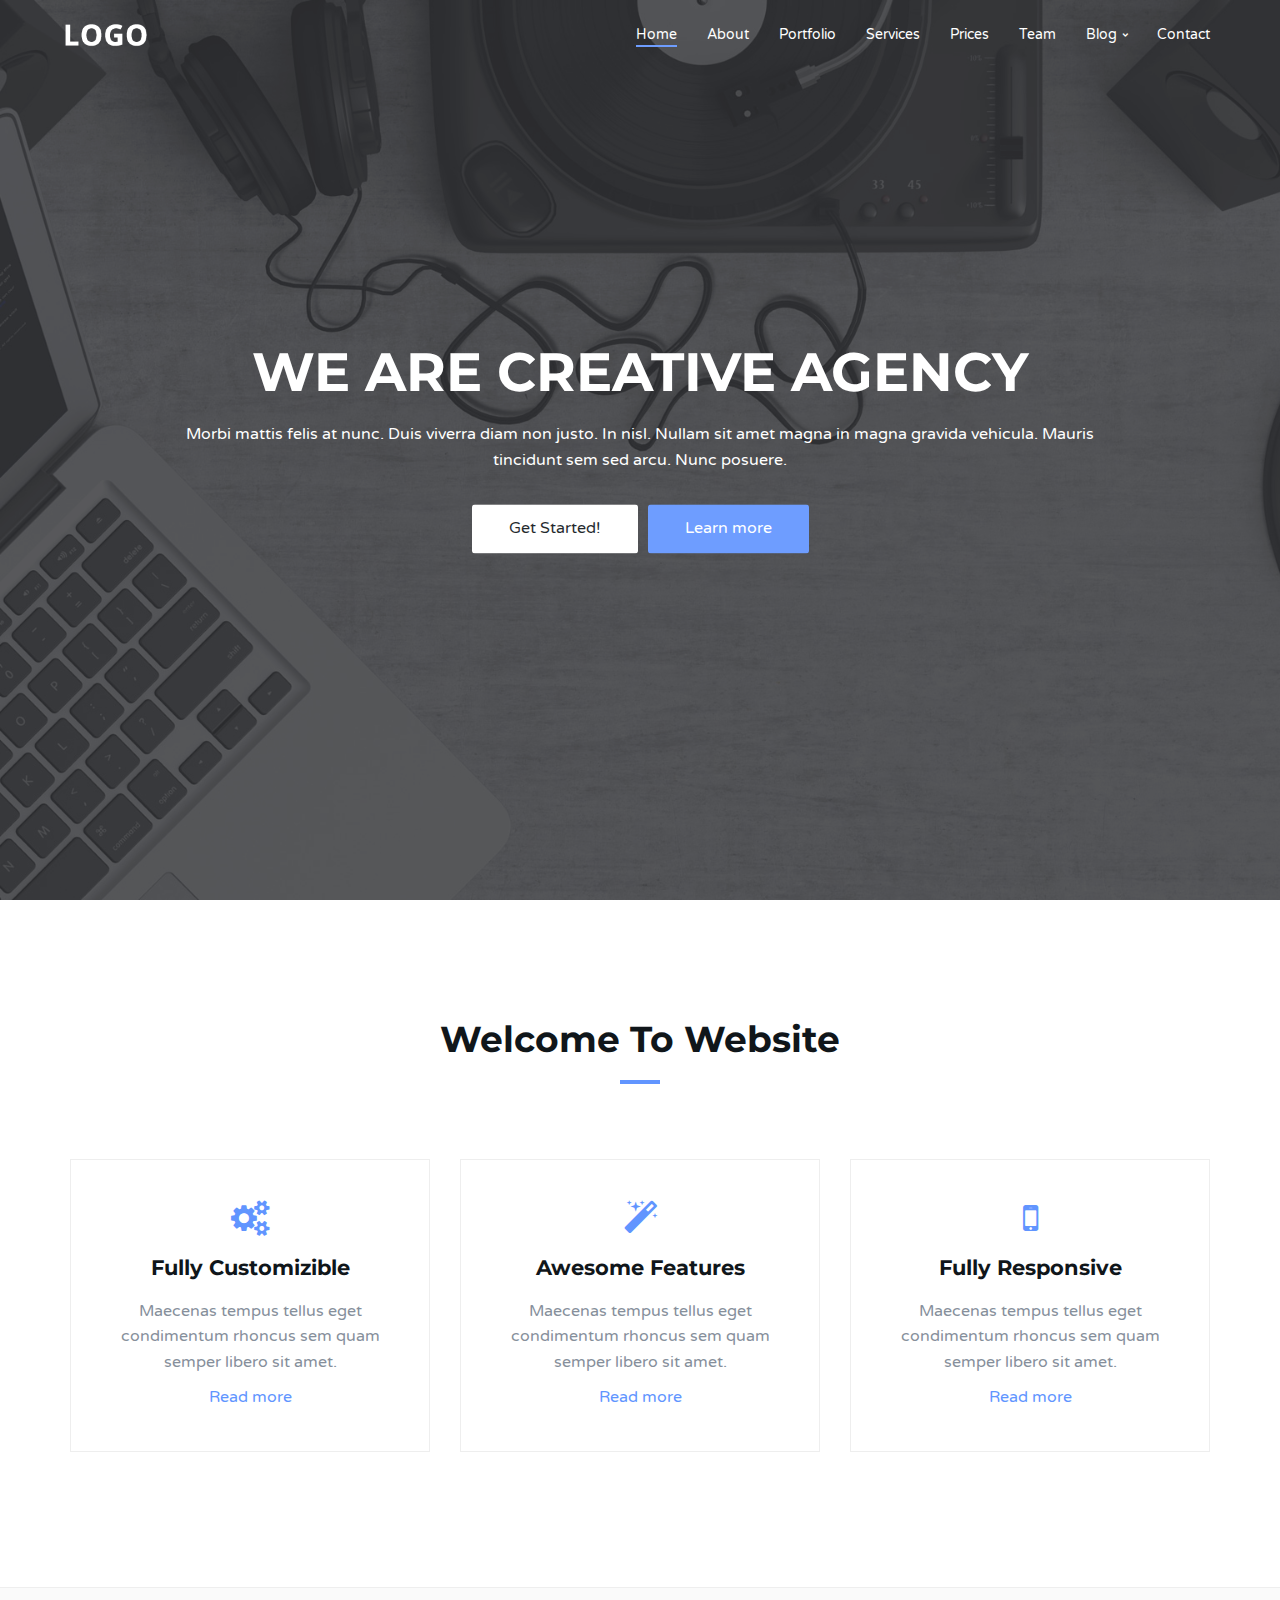
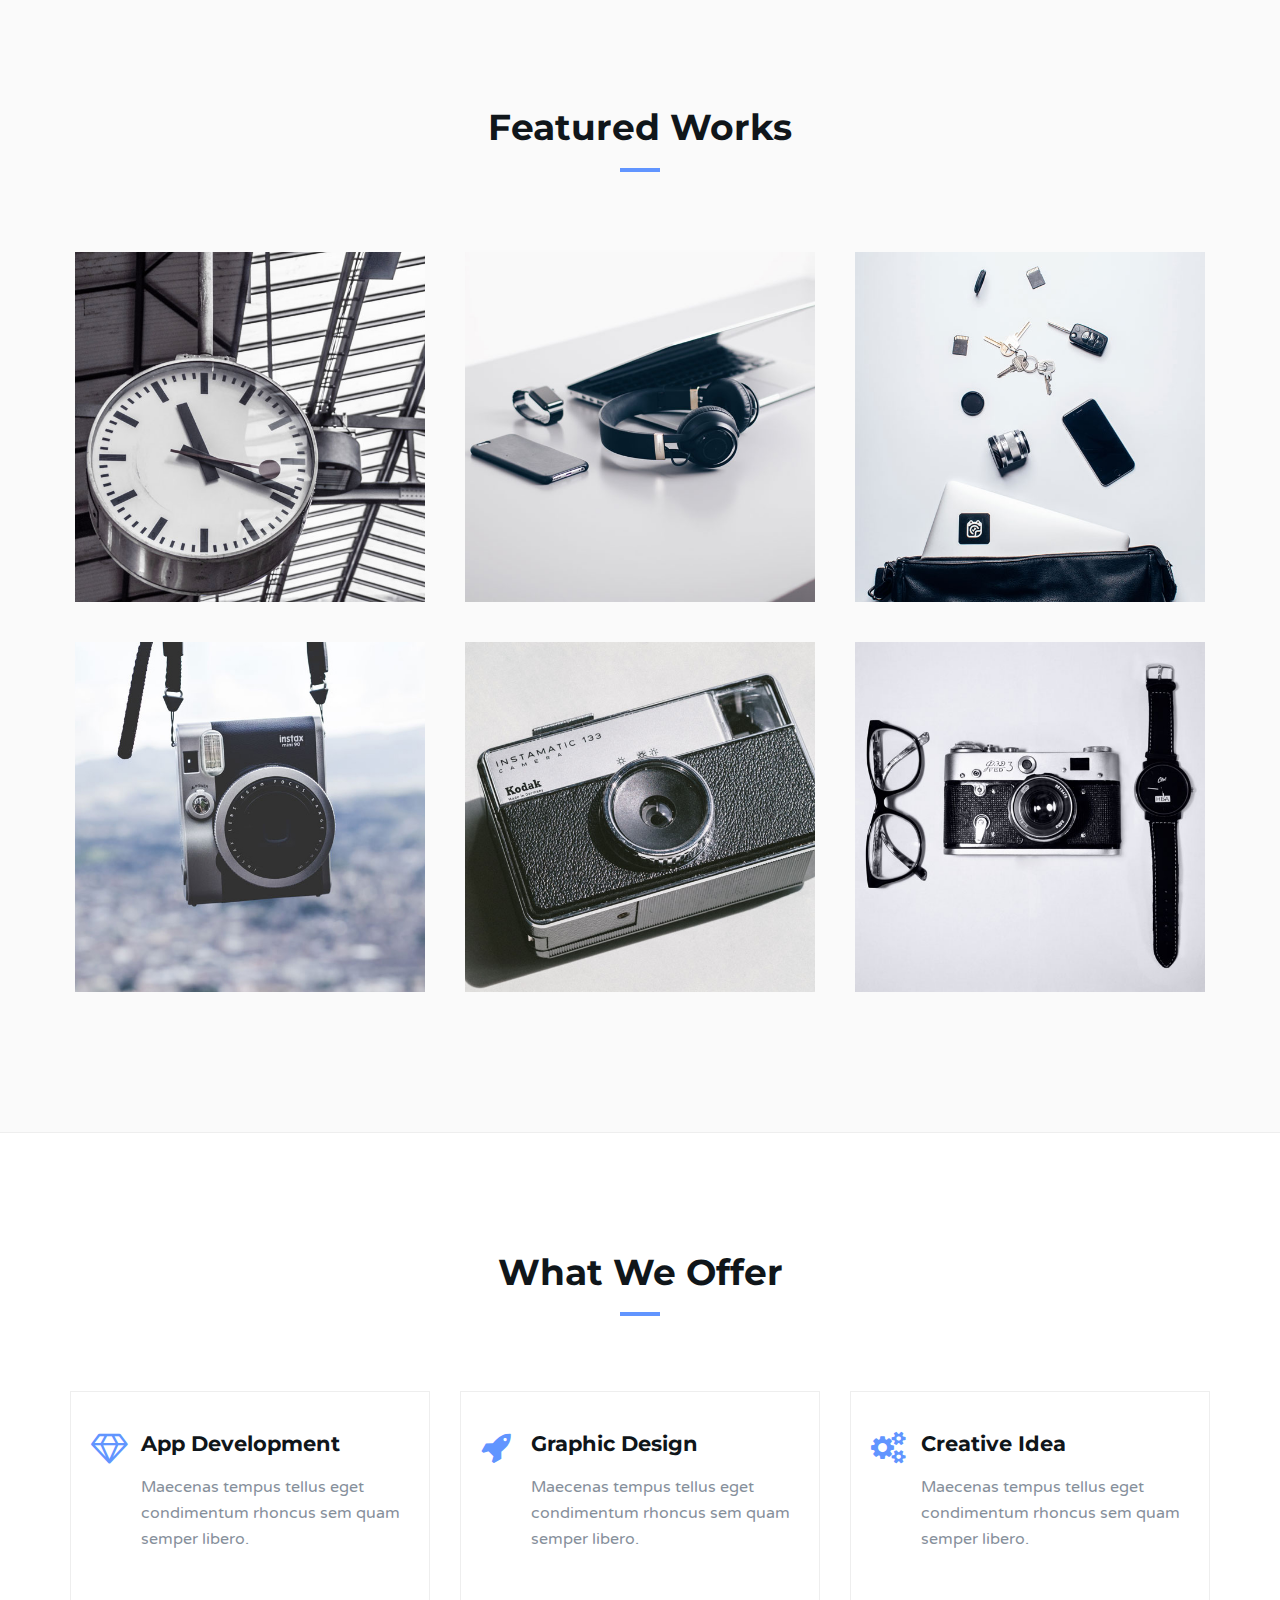
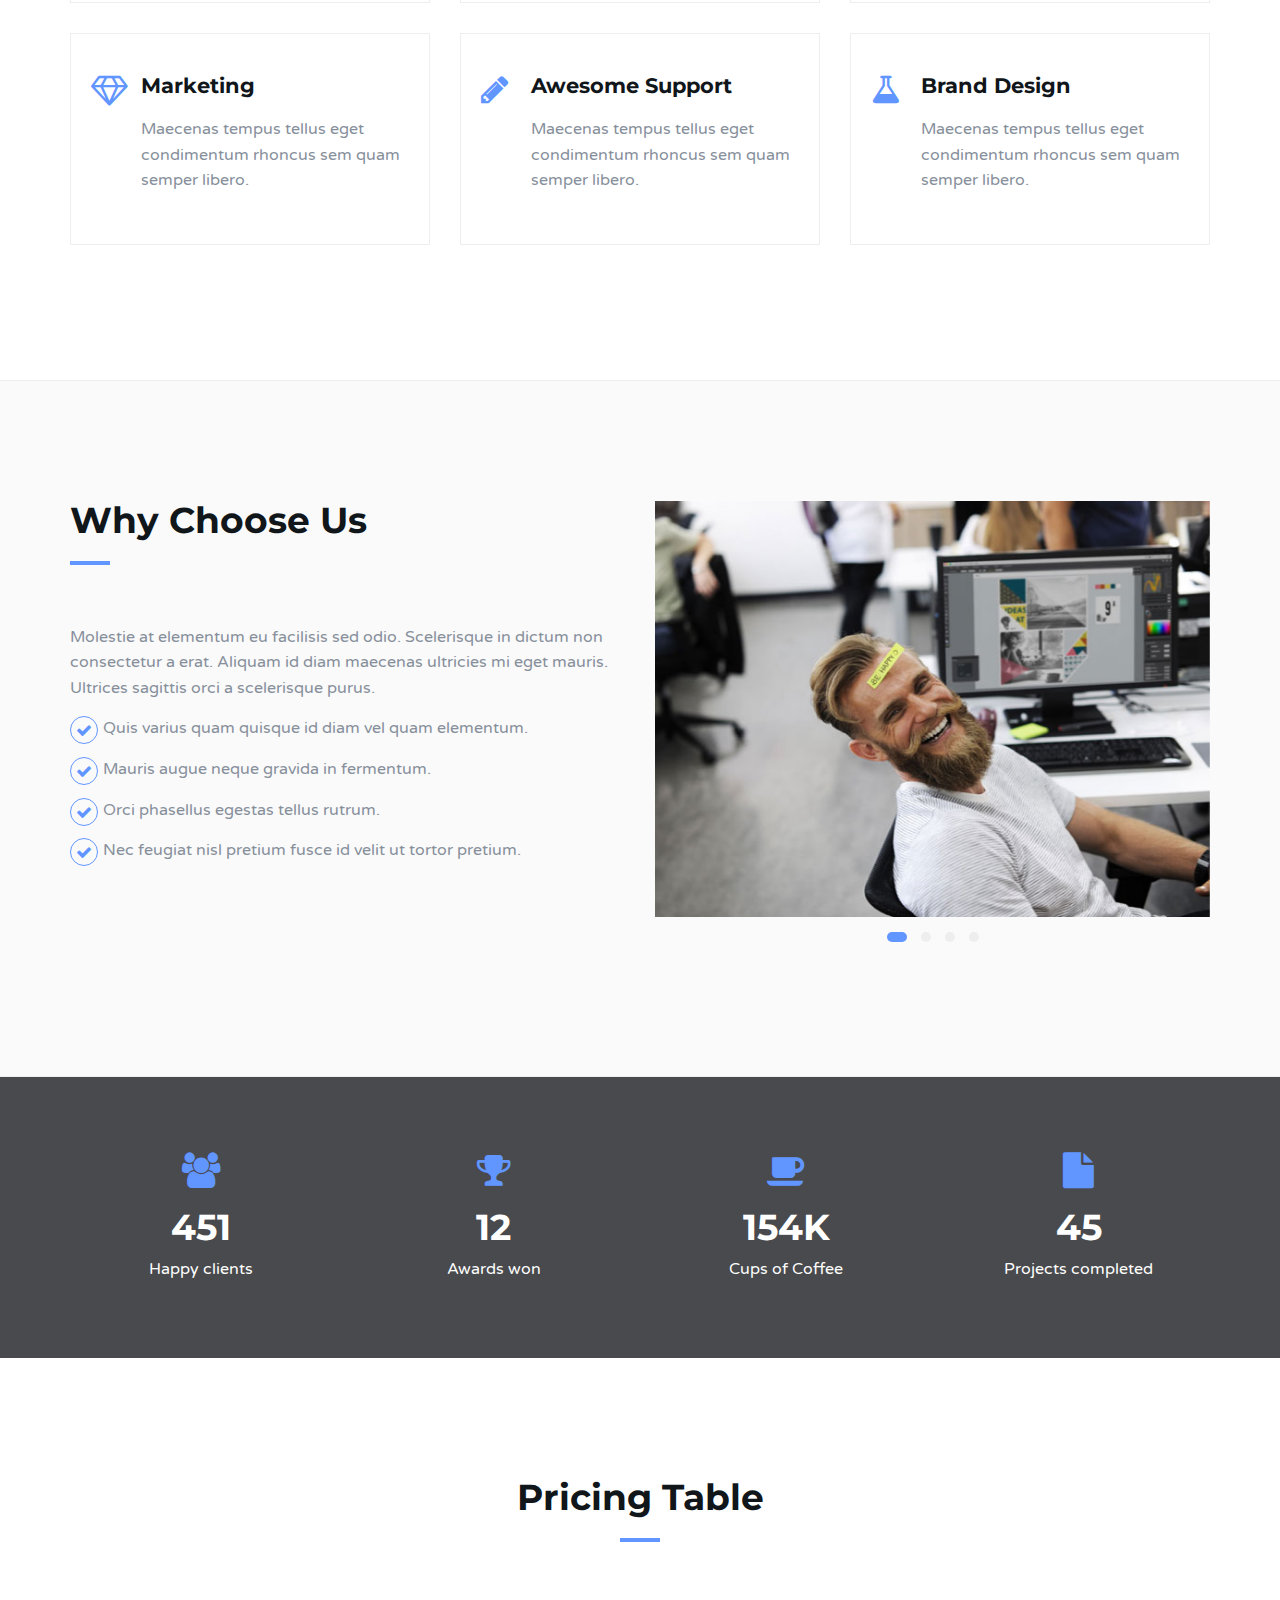
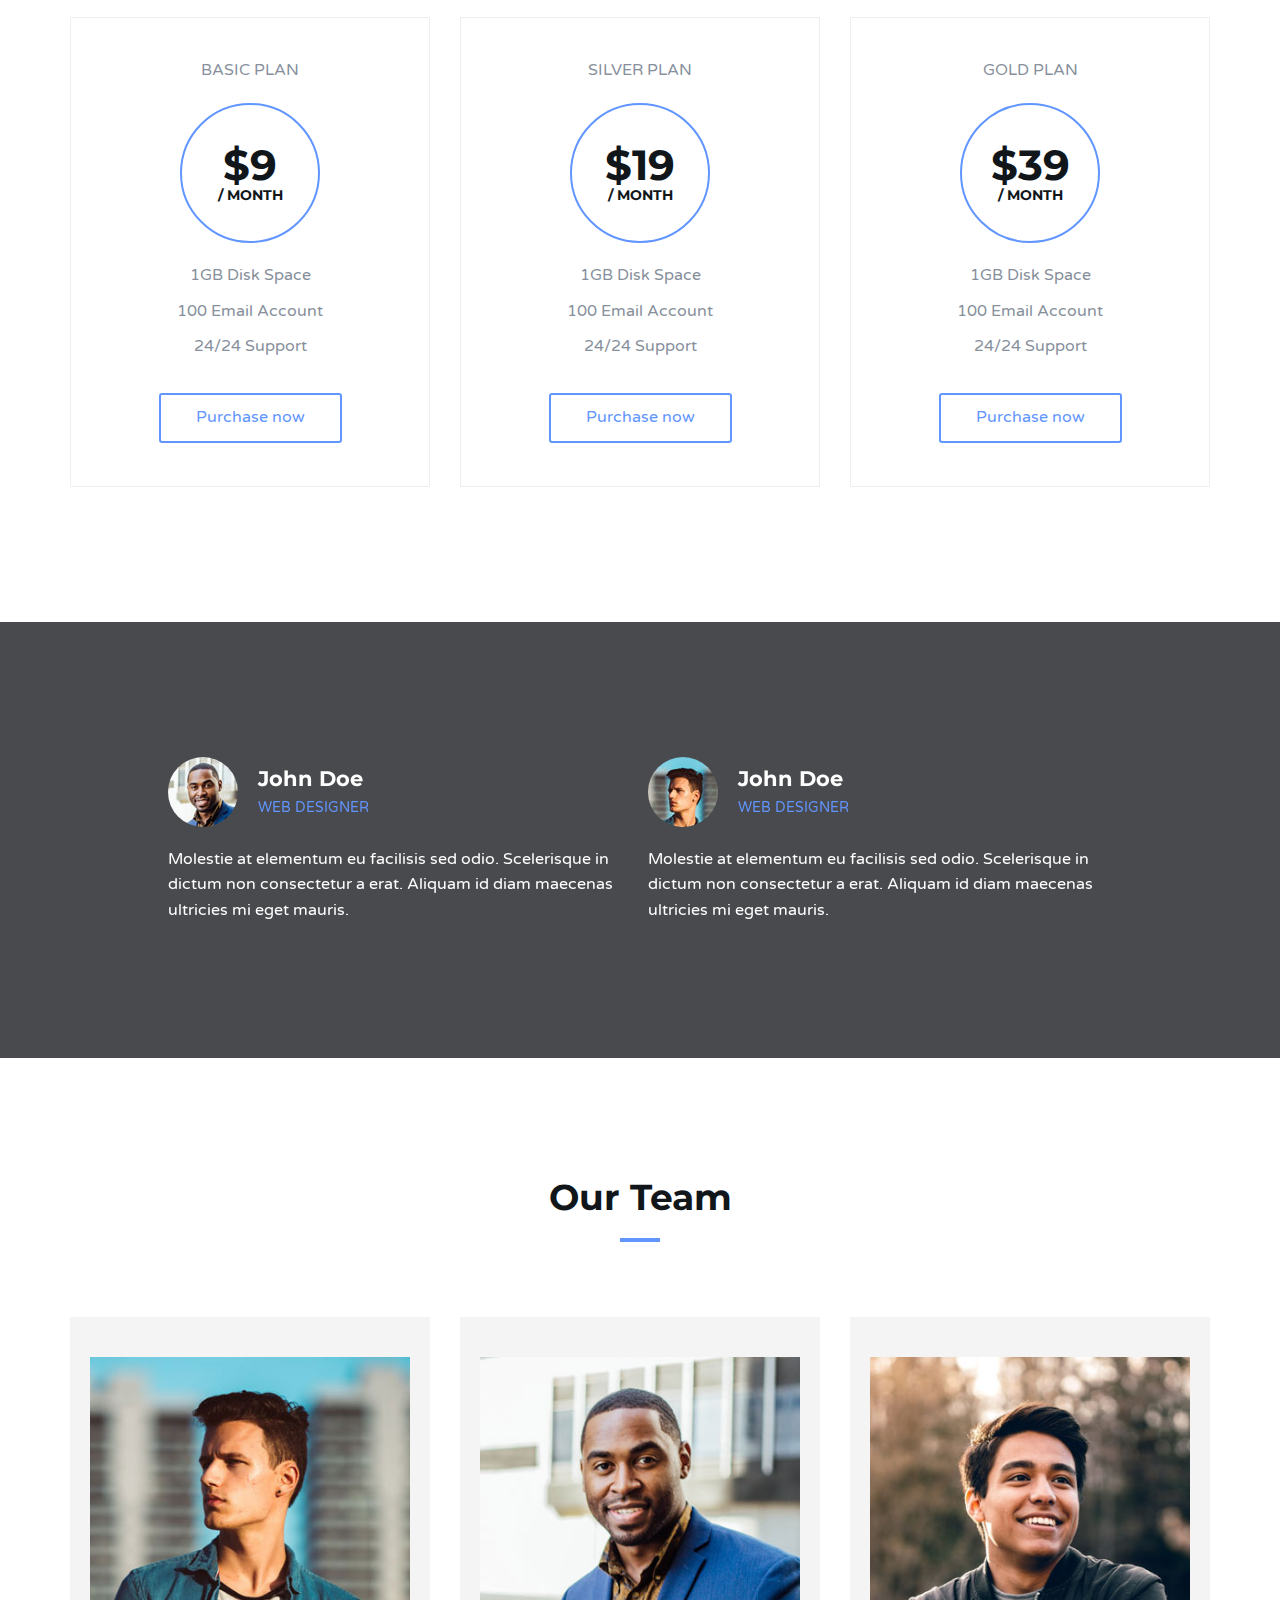
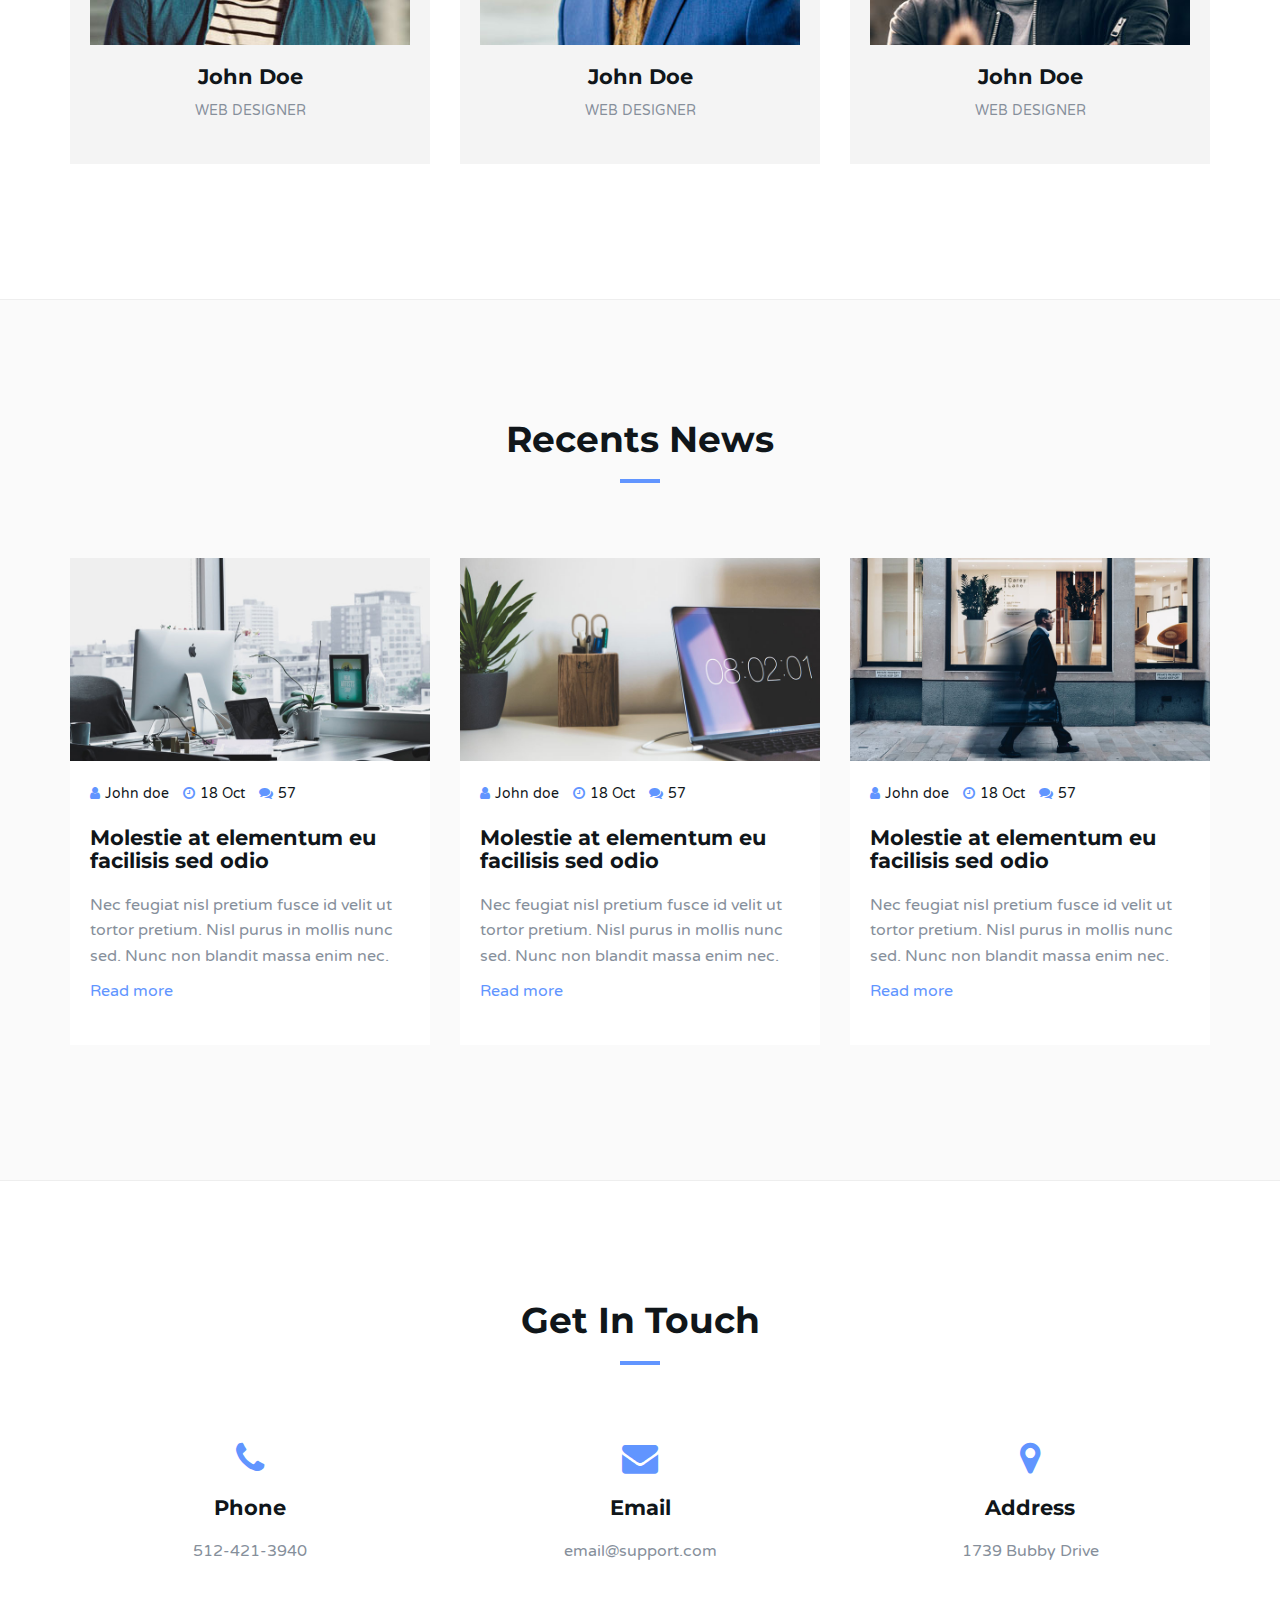
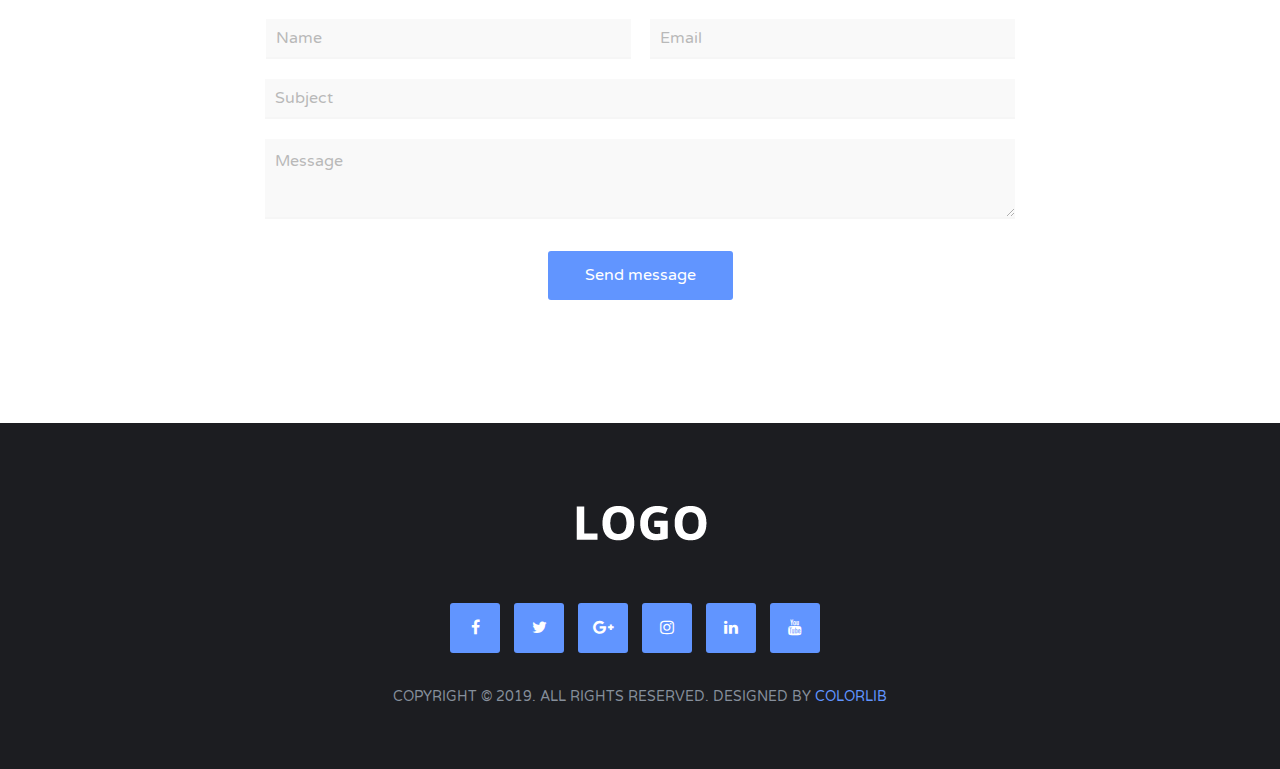
<file: creative-agency/index.html>
<!DOCTYPE html>
<html lang="en">

<head>
	<meta charset="utf-8">
	<meta http-equiv="X-UA-Compatible" content="IE=edge">
	<meta name="viewport" content="width=device-width, initial-scale=1">
	<!-- The above 3 meta tags *must* come first in the head; any other head content must come *after* these tags -->

	<title>HTML Template</title>

	<!-- Google font -->
	<link href="https://fonts.googleapis.com/css?family=Montserrat:400,700%7CVarela+Round" rel="stylesheet">

	<!-- Bootstrap -->
	<link type="text/css" rel="stylesheet" href="css/bootstrap.min.css" />

	<!-- Owl Carousel -->
	<link type="text/css" rel="stylesheet" href="css/owl.carousel.css" />
	<link type="text/css" rel="stylesheet" href="css/owl.theme.default.css" />

	<!-- Magnific Popup -->
	<link type="text/css" rel="stylesheet" href="css/magnific-popup.css" />

	<!-- Font Awesome Icon -->
	<link rel="stylesheet" href="css/font-awesome.min.css">

	<!-- Custom stlylesheet -->
	<link type="text/css" rel="stylesheet" href="css/style.css" />

	<!-- HTML5 shim and Respond.js for IE8 support of HTML5 elements and media queries -->
	<!-- WARNING: Respond.js doesn't work if you view the page via file:// -->
	<!--[if lt IE 9]>
		<script src="https://oss.maxcdn.com/html5shiv/3.7.3/html5shiv.min.js"></script>
		<script src="https://oss.maxcdn.com/respond/1.4.2/respond.min.js"></script>
	<![endif]-->
</head>

<body>
	<!-- Header -->
	<header id="home">
		<!-- Background Image -->
		<div class="bg-img" style="background-image: url('./img/background1.jpg');">
			<div class="overlay"></div>
		</div>
		<!-- /Background Image -->

		<!-- Nav -->
		<nav id="nav" class="navbar nav-transparent">
			<div class="container">

				<div class="navbar-header">
					<!-- Logo -->
					<div class="navbar-brand">
						<a href="index.html">
							<img class="logo" src="img/logo.png" alt="logo">
							<img class="logo-alt" src="img/logo-alt.png" alt="logo">
						</a>
					</div>
					<!-- /Logo -->

					<!-- Collapse nav button -->
					<div class="nav-collapse">
						<span></span>
					</div>
					<!-- /Collapse nav button -->
				</div>

				<!--  Main navigation  -->
				<ul class="main-nav nav navbar-nav navbar-right">
					<li><a href="#home">Home</a></li>
					<li><a href="#about">About</a></li>
					<li><a href="#portfolio">Portfolio</a></li>
					<li><a href="#service">Services</a></li>
					<li><a href="#pricing">Prices</a></li>
					<li><a href="#team">Team</a></li>
					<li class="has-dropdown"><a href="#blog">Blog</a>
						<ul class="dropdown">
							<li><a href="blog-single.html">blog post</a></li>
						</ul>
					</li>
					<li><a href="#contact">Contact</a></li>
				</ul>
				<!-- /Main navigation -->

			</div>
		</nav>
		<!-- /Nav -->

		<!-- home wrapper -->
		<div class="home-wrapper">
			<div class="container">
				<div class="row">

					<!-- home content -->
					<div class="col-md-10 col-md-offset-1">
						<div class="home-content">
							<h1 class="white-text">We Are Creative Agency</h1>
							<p class="white-text">Morbi mattis felis at nunc. Duis viverra diam non justo. In nisl. Nullam sit amet magna in magna gravida vehicula. Mauris tincidunt sem sed arcu. Nunc posuere.
							</p>
							<button class="white-btn">Get Started!</button>
							<button class="main-btn">Learn more</button>
						</div>
					</div>
					<!-- /home content -->

				</div>
			</div>
		</div>
		<!-- /home wrapper -->

	</header>
	<!-- /Header -->

	<!-- About -->
	<div id="about" class="section md-padding">

		<!-- Container -->
		<div class="container">

			<!-- Row -->
			<div class="row">

				<!-- Section header -->
				<div class="section-header text-center">
					<h2 class="title">Welcome to Website</h2>
				</div>
				<!-- /Section header -->

				<!-- about -->
				<div class="col-md-4">
					<div class="about">
						<i class="fa fa-cogs"></i>
						<h3>Fully Customizible</h3>
						<p>Maecenas tempus tellus eget condimentum rhoncus sem quam semper libero sit amet.</p>
						<a href="#">Read more</a>
					</div>
				</div>
				<!-- /about -->

				<!-- about -->
				<div class="col-md-4">
					<div class="about">
						<i class="fa fa-magic"></i>
						<h3>Awesome Features</h3>
						<p>Maecenas tempus tellus eget condimentum rhoncus sem quam semper libero sit amet.</p>
						<a href="#">Read more</a>
					</div>
				</div>
				<!-- /about -->

				<!-- about -->
				<div class="col-md-4">
					<div class="about">
						<i class="fa fa-mobile"></i>
						<h3>Fully Responsive</h3>
						<p>Maecenas tempus tellus eget condimentum rhoncus sem quam semper libero sit amet.</p>
						<a href="#">Read more</a>
					</div>
				</div>
				<!-- /about -->

			</div>
			<!-- /Row -->

		</div>
		<!-- /Container -->

	</div>
	<!-- /About -->


	<!-- Portfolio -->
	<div id="portfolio" class="section md-padding bg-grey">

		<!-- Container -->
		<div class="container">

			<!-- Row -->
			<div class="row">

				<!-- Section header -->
				<div class="section-header text-center">
					<h2 class="title">Featured Works</h2>
				</div>
				<!-- /Section header -->

				<!-- Work -->
				<div class="col-md-4 col-xs-6 work">
					<img class="img-responsive" src="./img/work1.jpg" alt="">
					<div class="overlay"></div>
					<div class="work-content">
						<span>Category</span>
						<h3>Lorem ipsum dolor</h3>
						<div class="work-link">
							<a href="#"><i class="fa fa-external-link"></i></a>
							<a class="lightbox" href="./img/work1.jpg"><i class="fa fa-search"></i></a>
						</div>
					</div>
				</div>
				<!-- /Work -->

				<!-- Work -->
				<div class="col-md-4 col-xs-6 work">
					<img class="img-responsive" src="./img/work2.jpg" alt="">
					<div class="overlay"></div>
					<div class="work-content">
						<span>Category</span>
						<h3>Lorem ipsum dolor</h3>
						<div class="work-link">
							<a href="#"><i class="fa fa-external-link"></i></a>
							<a class="lightbox" href="./img/work2.jpg"><i class="fa fa-search"></i></a>
						</div>
					</div>
				</div>
				<!-- /Work -->

				<!-- Work -->
				<div class="col-md-4 col-xs-6 work">
					<img class="img-responsive" src="./img/work3.jpg" alt="">
					<div class="overlay"></div>
					<div class="work-content">
						<span>Category</span>
						<h3>Lorem ipsum dolor</h3>
						<div class="work-link">
							<a href="#"><i class="fa fa-external-link"></i></a>
							<a class="lightbox" href="./img/work3.jpg"><i class="fa fa-search"></i></a>
						</div>
					</div>
				</div>
				<!-- /Work -->

				<!-- Work -->
				<div class="col-md-4 col-xs-6 work">
					<img class="img-responsive" src="./img/work4.jpg" alt="">
					<div class="overlay"></div>
					<div class="work-content">
						<span>Category</span>
						<h3>Lorem ipsum dolor</h3>
						<div class="work-link">
							<a href="#"><i class="fa fa-external-link"></i></a>
							<a class="lightbox" href="./img/work4.jpg"><i class="fa fa-search"></i></a>
						</div>
					</div>
				</div>
				<!-- /Work -->

				<!-- Work -->
				<div class="col-md-4 col-xs-6 work">
					<img class="img-responsive" src="./img/work5.jpg" alt="">
					<div class="overlay"></div>
					<div class="work-content">
						<span>Category</span>
						<h3>Lorem ipsum dolor</h3>
						<div class="work-link">
							<a href="#"><i class="fa fa-external-link"></i></a>
							<a class="lightbox" href="./img/work5.jpg"><i class="fa fa-search"></i></a>
						</div>
					</div>
				</div>
				<!-- /Work -->

				<!-- Work -->
				<div class="col-md-4 col-xs-6 work">
					<img class="img-responsive" src="./img/work6.jpg" alt="">
					<div class="overlay"></div>
					<div class="work-content">
						<span>Category</span>
						<h3>Lorem ipsum dolor</h3>
						<div class="work-link">
							<a href="#"><i class="fa fa-external-link"></i></a>
							<a class="lightbox" href="./img/work6.jpg"><i class="fa fa-search"></i></a>
						</div>
					</div>
				</div>
				<!-- /Work -->

			</div>
			<!-- /Row -->

		</div>
		<!-- /Container -->

	</div>
	<!-- /Portfolio -->

	<!-- Service -->
	<div id="service" class="section md-padding">

		<!-- Container -->
		<div class="container">

			<!-- Row -->
			<div class="row">

				<!-- Section header -->
				<div class="section-header text-center">
					<h2 class="title">What we offer</h2>
				</div>
				<!-- /Section header -->

				<!-- service -->
				<div class="col-md-4 col-sm-6">
					<div class="service">
						<i class="fa fa-diamond"></i>
						<h3>App Development</h3>
						<p>Maecenas tempus tellus eget condimentum rhoncus sem quam semper libero.</p>
					</div>
				</div>
				<!-- /service -->

				<!-- service -->
				<div class="col-md-4 col-sm-6">
					<div class="service">
						<i class="fa fa-rocket"></i>
						<h3>Graphic Design</h3>
						<p>Maecenas tempus tellus eget condimentum rhoncus sem quam semper libero.</p>
					</div>
				</div>
				<!-- /service -->

				<!-- service -->
				<div class="col-md-4 col-sm-6">
					<div class="service">
						<i class="fa fa-cogs"></i>
						<h3>Creative Idea</h3>
						<p>Maecenas tempus tellus eget condimentum rhoncus sem quam semper libero.</p>
					</div>
				</div>
				<!-- /service -->

				<!-- service -->
				<div class="col-md-4 col-sm-6">
					<div class="service">
						<i class="fa fa-diamond"></i>
						<h3>Marketing</h3>
						<p>Maecenas tempus tellus eget condimentum rhoncus sem quam semper libero.</p>
					</div>
				</div>
				<!-- /service -->

				<!-- service -->
				<div class="col-md-4 col-sm-6">
					<div class="service">
						<i class="fa fa-pencil"></i>
						<h3>Awesome Support</h3>
						<p>Maecenas tempus tellus eget condimentum rhoncus sem quam semper libero.</p>
					</div>
				</div>
				<!-- /service -->

				<!-- service -->
				<div class="col-md-4 col-sm-6">
					<div class="service">
						<i class="fa fa-flask"></i>
						<h3>Brand Design</h3>
						<p>Maecenas tempus tellus eget condimentum rhoncus sem quam semper libero.</p>
					</div>
				</div>
				<!-- /service -->

			</div>
			<!-- /Row -->

		</div>
		<!-- /Container -->

	</div>
	<!-- /Service -->


	<!-- Why Choose Us -->
	<div id="features" class="section md-padding bg-grey">

		<!-- Container -->
		<div class="container">

			<!-- Row -->
			<div class="row">

				<!-- why choose us content -->
				<div class="col-md-6">
					<div class="section-header">
						<h2 class="title">Why Choose Us</h2>
					</div>
					<p>Molestie at elementum eu facilisis sed odio. Scelerisque in dictum non consectetur a erat. Aliquam id diam maecenas ultricies mi eget mauris. Ultrices sagittis orci a scelerisque purus.</p>
					<div class="feature">
						<i class="fa fa-check"></i>
						<p>Quis varius quam quisque id diam vel quam elementum.</p>
					</div>
					<div class="feature">
						<i class="fa fa-check"></i>
						<p>Mauris augue neque gravida in fermentum.</p>
					</div>
					<div class="feature">
						<i class="fa fa-check"></i>
						<p>Orci phasellus egestas tellus rutrum.</p>
					</div>
					<div class="feature">
						<i class="fa fa-check"></i>
						<p>Nec feugiat nisl pretium fusce id velit ut tortor pretium.</p>
					</div>
				</div>
				<!-- /why choose us content -->

				<!-- About slider -->
				<div class="col-md-6">
					<div id="about-slider" class="owl-carousel owl-theme">
						<img class="img-responsive" src="./img/about1.jpg" alt="">
						<img class="img-responsive" src="./img/about2.jpg" alt="">
						<img class="img-responsive" src="./img/about1.jpg" alt="">
						<img class="img-responsive" src="./img/about2.jpg" alt="">
					</div>
				</div>
				<!-- /About slider -->

			</div>
			<!-- /Row -->

		</div>
		<!-- /Container -->

	</div>
	<!-- /Why Choose Us -->


	<!-- Numbers -->
	<div id="numbers" class="section sm-padding">

		<!-- Background Image -->
		<div class="bg-img" style="background-image: url('./img/background2.jpg');">
			<div class="overlay"></div>
		</div>
		<!-- /Background Image -->

		<!-- Container -->
		<div class="container">

			<!-- Row -->
			<div class="row">

				<!-- number -->
				<div class="col-sm-3 col-xs-6">
					<div class="number">
						<i class="fa fa-users"></i>
						<h3 class="white-text"><span class="counter">451</span></h3>
						<span class="white-text">Happy clients</span>
					</div>
				</div>
				<!-- /number -->

				<!-- number -->
				<div class="col-sm-3 col-xs-6">
					<div class="number">
						<i class="fa fa-trophy"></i>
						<h3 class="white-text"><span class="counter">12</span></h3>
						<span class="white-text">Awards won</span>
					</div>
				</div>
				<!-- /number -->

				<!-- number -->
				<div class="col-sm-3 col-xs-6">
					<div class="number">
						<i class="fa fa-coffee"></i>
						<h3 class="white-text"><span class="counter">154</span>K</h3>
						<span class="white-text">Cups of Coffee</span>
					</div>
				</div>
				<!-- /number -->

				<!-- number -->
				<div class="col-sm-3 col-xs-6">
					<div class="number">
						<i class="fa fa-file"></i>
						<h3 class="white-text"><span class="counter">45</span></h3>
						<span class="white-text">Projects completed</span>
					</div>
				</div>
				<!-- /number -->

			</div>
			<!-- /Row -->

		</div>
		<!-- /Container -->

	</div>
	<!-- /Numbers -->

	<!-- Pricing -->
	<div id="pricing" class="section md-padding">

		<!-- Container -->
		<div class="container">

			<!-- Row -->
			<div class="row">

				<!-- Section header -->
				<div class="section-header text-center">
					<h2 class="title">Pricing Table</h2>
				</div>
				<!-- /Section header -->

				<!-- pricing -->
				<div class="col-sm-4">
					<div class="pricing">
						<div class="price-head">
							<span class="price-title">Basic plan</span>
							<div class="price">
								<h3>$9<span class="duration">/ month</span></h3>
							</div>
						</div>
						<ul class="price-content">
							<li>
								<p>1GB Disk Space</p>
							</li>
							<li>
								<p>100 Email Account</p>
							</li>
							<li>
								<p>24/24 Support</p>
							</li>
						</ul>
						<div class="price-btn">
							<button class="outline-btn">Purchase now</button>
						</div>
					</div>
				</div>
				<!-- /pricing -->

				<!-- pricing -->
				<div class="col-sm-4">
					<div class="pricing">
						<div class="price-head">
							<span class="price-title">Silver plan</span>
							<div class="price">
								<h3>$19<span class="duration">/ month</span></h3>
							</div>
						</div>
						<ul class="price-content">
							<li>
								<p>1GB Disk Space</p>
							</li>
							<li>
								<p>100 Email Account</p>
							</li>
							<li>
								<p>24/24 Support</p>
							</li>
						</ul>
						<div class="price-btn">
							<button class="outline-btn">Purchase now</button>
						</div>
					</div>
				</div>
				<!-- /pricing -->

				<!-- pricing -->
				<div class="col-sm-4">
					<div class="pricing">
						<div class="price-head">
							<span class="price-title">Gold plan</span>
							<div class="price">
								<h3>$39<span class="duration">/ month</span></h3>
							</div>
						</div>
						<ul class="price-content">
							<li>
								<p>1GB Disk Space</p>
							</li>
							<li>
								<p>100 Email Account</p>
							</li>
							<li>
								<p>24/24 Support</p>
							</li>
						</ul>
						<div class="price-btn">
							<button class="outline-btn">Purchase now</button>
						</div>
					</div>
				</div>
				<!-- /pricing -->

			</div>
			<!-- Row -->

		</div>
		<!-- /Container -->

	</div>
	<!-- /Pricing -->


	<!-- Testimonial -->
	<div id="testimonial" class="section md-padding">

		<!-- Background Image -->
		<div class="bg-img" style="background-image: url('./img/background3.jpg');">
			<div class="overlay"></div>
		</div>
		<!-- /Background Image -->

		<!-- Container -->
		<div class="container">

			<!-- Row -->
			<div class="row">

				<!-- Testimonial slider -->
				<div class="col-md-10 col-md-offset-1">
					<div id="testimonial-slider" class="owl-carousel owl-theme">

						<!-- testimonial -->
						<div class="testimonial">
							<div class="testimonial-meta">
								<img src="./img/perso1.jpg" alt="">
								<h3 class="white-text">John Doe</h3>
								<span>Web Designer</span>
							</div>
							<p class="white-text">Molestie at elementum eu facilisis sed odio. Scelerisque in dictum non consectetur a erat. Aliquam id diam maecenas ultricies mi eget mauris.</p>
						</div>
						<!-- /testimonial -->

						<!-- testimonial -->
						<div class="testimonial">
							<div class="testimonial-meta">
								<img src="./img/perso2.jpg" alt="">
								<h3 class="white-text">John Doe</h3>
								<span>Web Designer</span>
							</div>
							<p class="white-text">Molestie at elementum eu facilisis sed odio. Scelerisque in dictum non consectetur a erat. Aliquam id diam maecenas ultricies mi eget mauris.</p>
						</div>
						<!-- /testimonial -->

					</div>
				</div>
				<!-- /Testimonial slider -->

			</div>
			<!-- /Row -->

		</div>
		<!-- /Container -->

	</div>
	<!-- /Testimonial -->

	<!-- Team -->
	<div id="team" class="section md-padding">

		<!-- Container -->
		<div class="container">

			<!-- Row -->
			<div class="row">

				<!-- Section header -->
				<div class="section-header text-center">
					<h2 class="title">Our Team</h2>
				</div>
				<!-- /Section header -->

				<!-- team -->
				<div class="col-sm-4">
					<div class="team">
						<div class="team-img">
							<img class="img-responsive" src="./img/team1.jpg" alt="">
							<div class="overlay">
								<div class="team-social">
									<a href="#"><i class="fa fa-facebook"></i></a>
									<a href="#"><i class="fa fa-google-plus"></i></a>
									<a href="#"><i class="fa fa-twitter"></i></a>
								</div>
							</div>
						</div>
						<div class="team-content">
							<h3>John Doe</h3>
							<span>Web Designer</span>
						</div>
					</div>
				</div>
				<!-- /team -->

				<!-- team -->
				<div class="col-sm-4">
					<div class="team">
						<div class="team-img">
							<img class="img-responsive" src="./img/team2.jpg" alt="">
							<div class="overlay">
								<div class="team-social">
									<a href="#"><i class="fa fa-facebook"></i></a>
									<a href="#"><i class="fa fa-google-plus"></i></a>
									<a href="#"><i class="fa fa-twitter"></i></a>
								</div>
							</div>
						</div>
						<div class="team-content">
							<h3>John Doe</h3>
							<span>Web Designer</span>
						</div>
					</div>
				</div>
				<!-- /team -->

				<!-- team -->
				<div class="col-sm-4">
					<div class="team">
						<div class="team-img">
							<img class="img-responsive" src="./img/team3.jpg" alt="">
							<div class="overlay">
								<div class="team-social">
									<a href="#"><i class="fa fa-facebook"></i></a>
									<a href="#"><i class="fa fa-google-plus"></i></a>
									<a href="#"><i class="fa fa-twitter"></i></a>
								</div>
							</div>
						</div>
						<div class="team-content">
							<h3>John Doe</h3>
							<span>Web Designer</span>
						</div>
					</div>
				</div>
				<!-- /team -->

			</div>
			<!-- /Row -->

		</div>
		<!-- /Container -->

	</div>
	<!-- /Team -->

	<!-- Blog -->
	<div id="blog" class="section md-padding bg-grey">

		<!-- Container -->
		<div class="container">

			<!-- Row -->
			<div class="row">

				<!-- Section header -->
				<div class="section-header text-center">
					<h2 class="title">Recents news</h2>
				</div>
				<!-- /Section header -->

				<!-- blog -->
				<div class="col-md-4">
					<div class="blog">
						<div class="blog-img">
							<img class="img-responsive" src="./img/blog1.jpg" alt="">
						</div>
						<div class="blog-content">
							<ul class="blog-meta">
								<li><i class="fa fa-user"></i>John doe</li>
								<li><i class="fa fa-clock-o"></i>18 Oct</li>
								<li><i class="fa fa-comments"></i>57</li>
							</ul>
							<h3>Molestie at elementum eu facilisis sed odio</h3>
							<p>Nec feugiat nisl pretium fusce id velit ut tortor pretium. Nisl purus in mollis nunc sed. Nunc non blandit massa enim nec.</p>
							<a href="blog-single.html">Read more</a>
						</div>
					</div>
				</div>
				<!-- /blog -->

				<!-- blog -->
				<div class="col-md-4">
					<div class="blog">
						<div class="blog-img">
							<img class="img-responsive" src="./img/blog2.jpg" alt="">
						</div>
						<div class="blog-content">
							<ul class="blog-meta">
								<li><i class="fa fa-user"></i>John doe</li>
								<li><i class="fa fa-clock-o"></i>18 Oct</li>
								<li><i class="fa fa-comments"></i>57</li>
							</ul>
							<h3>Molestie at elementum eu facilisis sed odio</h3>
							<p>Nec feugiat nisl pretium fusce id velit ut tortor pretium. Nisl purus in mollis nunc sed. Nunc non blandit massa enim nec.</p>
							<a href="blog-single.html">Read more</a>
						</div>
					</div>
				</div>
				<!-- /blog -->

				<!-- blog -->
				<div class="col-md-4">
					<div class="blog">
						<div class="blog-img">
							<img class="img-responsive"  src="./img/blog3.jpg" alt="">
						</div>
						<div class="blog-content">
							<ul class="blog-meta">
								<li><i class="fa fa-user"></i>John doe</li>
								<li><i class="fa fa-clock-o"></i>18 Oct</li>
								<li><i class="fa fa-comments"></i>57</li>
							</ul>
							<h3>Molestie at elementum eu facilisis sed odio</h3>
							<p>Nec feugiat nisl pretium fusce id velit ut tortor pretium. Nisl purus in mollis nunc sed. Nunc non blandit massa enim nec.</p>
							<a href="blog-single.html">Read more</a>
						</div>
					</div>
				</div>
				<!-- /blog -->

			</div>
			<!-- /Row -->

		</div>
		<!-- /Container -->

	</div>
	<!-- /Blog -->

	<!-- Contact -->
	<div id="contact" class="section md-padding">

		<!-- Container -->
		<div class="container">

			<!-- Row -->
			<div class="row">

				<!-- Section-header -->
				<div class="section-header text-center">
					<h2 class="title">Get in touch</h2>
				</div>
				<!-- /Section-header -->

				<!-- contact -->
				<div class="col-sm-4">
					<div class="contact">
						<i class="fa fa-phone"></i>
						<h3>Phone</h3>
						<p>512-421-3940</p>
					</div>
				</div>
				<!-- /contact -->

				<!-- contact -->
				<div class="col-sm-4">
					<div class="contact">
						<i class="fa fa-envelope"></i>
						<h3>Email</h3>
						<p>email@support.com</p>
					</div>
				</div>
				<!-- /contact -->

				<!-- contact -->
				<div class="col-sm-4">
					<div class="contact">
						<i class="fa fa-map-marker"></i>
						<h3>Address</h3>
						<p>1739 Bubby Drive</p>
					</div>
				</div>
				<!-- /contact -->

				<!-- contact form -->
				<div class="col-md-8 col-md-offset-2">
					<form class="contact-form">
						<input type="text" class="input" placeholder="Name">
						<input type="email" class="input" placeholder="Email">
						<input type="text" class="input" placeholder="Subject">
						<textarea class="input" placeholder="Message"></textarea>
						<button class="main-btn">Send message</button>
					</form>
				</div>
				<!-- /contact form -->

			</div>
			<!-- /Row -->

		</div>
		<!-- /Container -->

	</div>
	<!-- /Contact -->


	<!-- Footer -->
	<footer id="footer" class="sm-padding bg-dark">

		<!-- Container -->
		<div class="container">

			<!-- Row -->
			<div class="row">

				<div class="col-md-12">

					<!-- footer logo -->
					<div class="footer-logo">
						<a href="index.html"><img src="img/logo-alt.png" alt="logo"></a>
					</div>
					<!-- /footer logo -->

					<!-- footer follow -->
					<ul class="footer-follow">
						<li><a href="#"><i class="fa fa-facebook"></i></a></li>
						<li><a href="#"><i class="fa fa-twitter"></i></a></li>
						<li><a href="#"><i class="fa fa-google-plus"></i></a></li>
						<li><a href="#"><i class="fa fa-instagram"></i></a></li>
						<li><a href="#"><i class="fa fa-linkedin"></i></a></li>
						<li><a href="#"><i class="fa fa-youtube"></i></a></li>
					</ul>
					<!-- /footer follow -->

					<!-- footer copyright -->
					<div class="footer-copyright">
						<p>Copyright © 2019. All Rights Reserved. Designed by <a href="https://colorlib.com" target="_blank">Colorlib</a></p>
					</div>
					<!-- /footer copyright -->

				</div>

			</div>
			<!-- /Row -->

		</div>
		<!-- /Container -->

	</footer>
	<!-- /Footer -->

	<!-- Back to top -->
	<div id="back-to-top"></div>
	<!-- /Back to top -->

	<!-- Preloader -->
	<div id="preloader">
		<div class="preloader">
			<span></span>
			<span></span>
			<span></span>
			<span></span>
		</div>
	</div>
	<!-- /Preloader -->

	<!-- jQuery Plugins -->
	<script type="text/javascript" src="js/jquery.min.js"></script>
	<script type="text/javascript" src="js/bootstrap.min.js"></script>
	<script type="text/javascript" src="js/owl.carousel.min.js"></script>
	<script type="text/javascript" src="js/jquery.magnific-popup.js"></script>
	<script type="text/javascript" src="js/main.js"></script>

</body>

</html>
</file>
<file: creative-agency/css/style.css>
/*
Theme Name:
Author: yaminncco

Colors:
	Body 		  : #868F9B
	Headers 	: #10161A
	Primary 	: #6195FF
	Dark      : #FCFCFF
	Grey 		  : #F4F4F4 #FAFAFA #EEE

Fonts: Montserrat Varela Round

Table OF Contents
------------------------------------
1 > General
2 > Logo
3 > Navigation
4 > Header
5 > About
6 > Portfolio
7 > Services
8 >  Why choose us
9 >  Numbers
10 > Pricing
11 > Testimonial
12 > Team
13 > Blog
14 > Blog post
15 > Blog sidebar
16 > Contact
17 > Footer
18 > Responsive
19 > Owl theme
20 > Back to top
21 > Preloader

------------------------------------*/

/*------------------------------------*\
	General
\*------------------------------------*/


/* -- typography -- */

body {
    font-family: 'Varela Round', sans-serif;
    font-size: 16px;
    line-height: 1.6;
    overflow-x: hidden;
    color: #868F9B;
}

h1, h2, h3, h4, h5, h6 {
    font-family: 'Montserrat', sans-serif;
    font-weight: 700;
    margin-top: 0px;
    margin-bottom: 20px;
    color: #10161A;
}

h1 {
    font-size: 54px;
}

h2 {
    font-size: 36px;
}

h3 {
    font-size: 21px;
}

h4 {
    font-size: 18px;
}

h5 {
    font-size: 16px;
}

a {
    color: #6195FF;
    text-decoration: none;
    -webkit-transition: 0.2s opacity;
    transition: 0.2s opacity;
}

a:hover, a:focus {
    text-decoration: none;
    outline: none;
    opacity: 0.8;
    color: #6195FF;
}

.main-color {
    color: #6195FF;
}

.white-text {
    color: #FFF;
}

::-moz-selection {
    background-color: #6195FF;
    color: #FFF;
}

::selection {
    background-color: #6195FF;
    color: #FFF;
}

ul, ol {
    margin: 0;
    padding: 0;
    list-style: none
}

/* -- section  -- */

.section {
    position: relative;
}

.md-padding {
    padding-top: 120px;
    padding-bottom: 120px;
}

.sm-padding {
    padding-top: 60px;
    padding-bottom: 60px;
}


/* --  background section  -- */

.bg-grey {
    background-color: #FAFAFA;
    border-top: 1px solid #EEE;
    border-bottom: 1px solid #EEE;
}

.bg-dark {
    background-color: #1C1D21;
}


/* --  background image section  -- */

.bg-img {
    position: absolute;
    left: 0;
    top: 0;
    right: 0;
    bottom: 0;
    z-index: -1;
    background-position: center;
    background-size: cover;
    background-attachment: fixed;
}

.bg-img .overlay {
    position: absolute;
    left: 0;
    top: 0;
    right: 0;
    bottom: 0;
    opacity: .8;
    background: #1C1D21;
}


/* --  section header  -- */

.section-header {
    position: relative;
    margin-bottom: 60px;
}

.section-header .title {
    text-transform: capitalize;
}

.title:after {
    content:"";
  	display:block;
  	height:4px;
  	width:40px;
  	background-color: #6195FF;
    margin-top: 20px;
}

.text-center .title:after {
    margin: 20px auto 0px;
}

/* --  Input  -- */

input[type="text"], input[type="email"], input[type="password"], input[type="number"], input[type="date"], input[type="url"], input[type="tel"], textarea {
    height: 40px;
    width: 100%;
    border: none;
	  background: #F4F4F4;
    border-bottom: 2px solid #EEE;
    color: #354052;
    padding: 0px 10px;
    opacity: 0.5;
    -webkit-transition: 0.2s border-color, 0.2s opacity;
    transition: 0.2s border-color, 0.2s opacity;
}

textarea {
    padding: 10px 10px;
    min-height: 80px;
    resize: vertical;
}

input[type="text"]:focus, input[type="email"]:focus, input[type="password"]:focus, input[type="number"]:focus, input[type="date"]:focus, input[type="url"]:focus, input[type="tel"]:focus, textarea:focus {
    border-color: #6195FF;
    opacity: 1;
}

/* --  Buttons  -- */

.main-btn, .white-btn, .outline-btn {
    display: inline-block;
    padding: 10px 35px;
    margin: 3px;
    border: 2px solid transparent;
    border-radius: 3px;
    -webkit-transition: 0.2s opacity;
    transition: 0.2s opacity;
}

.main-btn {
    background: #6195FF;
    color: #FFF;
}

.white-btn {
    background: #FFF;
    color: #10161A !important;
}

.outline-btn {
    background: transparent;
    color: #6195FF !important;
    border-color: #6195FF;
}

.main-btn:hover, .white-btn:hover, .outline-btn:hover {
    opacity: 0.8;
}


/*------------------------------------*\
	Logo
\*------------------------------------*/

.navbar-brand {
    padding: 0;
}

.navbar-brand .logo, .navbar-brand .logo-alt {
    max-height: 50px;
    display: block;
}

#nav:not(.nav-transparent):not(.fixed-nav) .navbar-brand .logo-alt {
	display: none;
}

#nav.nav-transparent:not(.fixed-nav) .navbar-brand .logo {
	display: none;
}

#nav.fixed-nav .navbar-brand .logo-alt {
    display: none;
}

@media only screen and (max-width: 767px) {
    #nav.nav-transparent .navbar-brand .logo-alt {
        display: none !important;
    }
    #nav.nav-transparent .navbar-brand .logo {
        display: block !important;
    }
}


/*------------------------------------*\
	Navigation
\*------------------------------------*/

#nav {
    padding: 10px 0px;
    background: #FFF;
    -webkit-transition: 0.2s padding;
    transition: 0.2s padding;
    z-index: 999;
}

#nav.navbar {
    border: none;
    border-radius: 0;
    margin-bottom: 0px;
}

#nav.fixed-nav {
    position: fixed;
    left: 0;
    right: 0;
    padding: 0px 0px;
    background-color: #FFF !important;
    border-bottom: 1px solid #EEE;
}

#nav.nav-transparent {
    background: transparent;
}


/* -- default nav -- */

@media only screen and (min-width: 768px) {
    .main-nav li {
        padding: 0px 15px;
    }
    .main-nav li a {
        font-size: 14px;
        -webkit-transition: 0.2s color;
        transition: 0.2s color;
    }
    .main-nav>li>a {
        color: #10161A;
        padding: 15px 0px;
    }
    #nav.nav-transparent:not(.fixed-nav) .main-nav>li>a {
        color: #fff;
    }
    .main-nav>li>a:hover, .main-nav>li>a:focus, .main-nav>li.active>a {
        background: transparent;
        color: #6195FF;
    }
    .main-nav>li>a:after {
        content: "";
        display: block;
        background-color: #6195FF;
        height: 2px;
        width: 0%;
        -webkit-transition: 0.2s width;
        transition: 0.2s width;
    }
    .main-nav>li>a:hover:after, .main-nav>li.active>a:after {
        width: 100%;
    }
    /* dropdown */
    .has-dropdown {
        position: relative;
    }
    .has-dropdown>a:before {
        font-family: 'FontAwesome';
        content: "\f054";
        font-size: 6px;
        margin-left: 6px;
        float: right;
        -webkit-transform: rotate(90deg);
        -ms-transform: rotate(90deg);
        transform: rotate(90deg);
        -webkit-transition: 0.2s transform;
        transition: 0.2s transform;
    }
    .dropdown {
        position: absolute;
        right: -50%;
        top: 0;
        background-color: #6195FF;
        width: 200px;
        -webkit-box-shadow: 0px 5px 5px -5px rgba(53, 64, 82, 0.2);
        box-shadow: 0px 5px 5px -5px rgba(53, 64, 82, 0.2);
        -webkit-transform: translateY(15px) translateX(50%);
        -ms-transform: translateY(15px) translateX(50%);
        transform: translateY(15px) translateX(50%);
        opacity: 0;
        visibility: hidden;
        -webkit-transition: 0.2s all;
        transition: 0.2s all;
    }
    .main-nav>.has-dropdown>.dropdown {
        top: 100%;
        right: 50%;
    }
    .main-nav>.has-dropdown>.dropdown .dropdown.dropdown-left {
        right: 150%;
    }
    .dropdown li a {
        display: block;
        color: #FFF;
        border-top: 1px solid rgba(250, 250, 250, 0.1);
        padding: 10px 0px;
    }
    .dropdown li:nth-child(1) a {
        border-top: none;
    }
    .has-dropdown:hover>.dropdown {
        opacity: 1;
        visibility: visible;
        -webkit-transform: translateY(0px) translateX(50%);
        -ms-transform: translateY(0px) translateX(50%);
        transform: translateY(0px) translateX(50%);
    }
    .has-dropdown:hover>a:before {
        -webkit-transform: rotate(0deg);
        -ms-transform: rotate(0deg);
        transform: rotate(0deg);
    }
    .nav-collapse {
        display: none;
    }
}


/* -- mobile nav -- */

@media only screen and (max-width: 767px) {
    #nav {
        padding: 0px 0px;
    }
    #nav.nav-transparent {
        background: #FFF;
    }
    .main-nav {
        position: fixed;
        right: 0;
        height: calc(100vh - 80px);
        -webkit-box-shadow: 0px 80px 0px 0px #1C1D21;
        box-shadow: 0px 80px 0px 0px #1C1D21;
        max-width: 250px;
        width: 0%;
        -webkit-transform: translateX(100%);
        -ms-transform: translateX(100%);
        transform: translateX(100%);
        margin: 0;
        overflow-y: auto;
        background: #1C1D21;
        -webkit-transition: 0.2s all;
        transition: 0.2s all;
    }
    #nav.open .main-nav {
        -webkit-transform: translateX(0%);
        -ms-transform: translateX(0%);
        transform: translateX(0%);
        width: 100%;
    }
    .main-nav li {
        border-top: 1px solid rgba(250, 250, 250, 0.1);
    }
    .main-nav li a {
        display: block;
        color: #FFF;
        -webkit-transition: 0.2s all;
        transition: 0.2s all;
    }
    .main-nav>li.active {
        border-left: 6px solid #6195FF;
    }
    .main-nav li a:hover, .main-nav li a:focus {
        background-color: #6195FF;
        color: #FFF;
        opacity: 1;
    }
    .has-dropdown>a:after {
        content: "\f054";
        font-family: 'FontAwesome';
        float: right;
        -webkit-transition: 0.2s -webkit-transform;
        transition: 0.2s -webkit-transform;
        transition: 0.2s transform;
        transition: 0.2s transform, 0.2s -webkit-transform;
    }
    .dropdown {
        opacity: 0;
        visibility: hidden;
        height: 0;
        background: rgba(250, 250, 250, 0.1);
    }
    .dropdown li a {
        padding: 6px 10px;
    }
    .has-dropdown.open-drop>a:after {
        -webkit-transform: rotate(90deg);
        -ms-transform: rotate(90deg);
        transform: rotate(90deg);
    }
    .has-dropdown.open-drop>.dropdown {
        opacity: 1;
        visibility: visible;
        height: auto;
        -webkit-transition: 0.2s all;
        transition: 0.2s all;
    }
}


/* -- nav btn collapse -- */

.nav-collapse {
    position: relative;
    float: right;
    width: 40px;
    height: 40px;
    margin-top: 5px;
    margin-right: 5px;
    cursor: pointer;
    z-index: 99999;
}

.nav-collapse span {
    display: block;
    -webkit-transform: translate(-50%, -50%);
    -ms-transform: translate(-50%, -50%);
    transform: translate(-50%, -50%);
    position: absolute;
    top: 50%;
    left: 50%;
    width: 25px;
}

.nav-collapse span:before, .nav-collapse span:after {
    content: "";
    display: block;
}

.nav-collapse span, .nav-collapse span:before, .nav-collapse span:after {
    height: 4px;
    background: #10161A;
    -webkit-transition: 0.2s all;
    transition: 0.2s all;
}

.nav-collapse span:before {
    -webkit-transform: translate(0%, 10px);
    -ms-transform: translate(0%, 10px);
    transform: translate(0%, 10px);
}

.nav-collapse span:after {
    -webkit-transform: translate(0%, -14px);
    -ms-transform: translate(0%, -14px);
    transform: translate(0%, -14px);
}

#nav.open .nav-collapse span {
    background: transparent;
}

#nav.open .nav-collapse span:before {
    -webkit-transform: translateY(0px) rotate(-135deg);
    -ms-transform: translateY(0px) rotate(-135deg);
    transform: translateY(0px) rotate(-135deg);
}

#nav.open .nav-collapse span:after {
    -webkit-transform: translateY(-4px) rotate(135deg);
    -ms-transform: translateY(-4px) rotate(135deg);
    transform: translateY(-4px) rotate(135deg);
}


/*------------------------------------*\
	Header
\*------------------------------------*/

header {
    position: relative;
}

#home {
    height: 100vh;
}

#home .home-wrapper {
    position: absolute;
    left: 0px;
    right: 0px;
    top: 50%;
    -webkit-transform: translateY(-50%);
    -ms-transform: translateY(-50%);
    transform: translateY(-50%);
    text-align: center;
}

.home-content h1 {
  text-transform: uppercase;
}
.home-content button {
  margin-top: 20px;
}

.header-wrapper h2 {
    display: inline-block;
    margin-bottom: 0px;
}

.header-wrapper .breadcrumb {
    float: right;
    background: transparent;
    margin-bottom: 0px;
}

.header-wrapper .breadcrumb .breadcrumb-item.active {
    color: #868F9B;
}

.breadcrumb>li+li:before {
    color: #868F9B;
}


/*------------------------------------*\
	About
\*------------------------------------*/

.about {
    position: relative;
    text-align: center;
    padding: 40px 20px;
    border: 1px solid #EEE;
    margin: 15px 0px;
}

.about i {
    font-size: 36px;
    color: #6195FF;
    margin-bottom: 20px;
}

.about:after {
    content: "";
    background-color: #1C1D21;
    position: absolute;
    left: 0;
    top: 0;
    bottom: 0;
    width: 0%;
    z-index: -1;
    -webkit-transition: 0.2s width;
    transition: 0.2s width;
}

.about:hover:after {
    width: 100%;
}

.about h3 {
    -webkit-transition: 0.2s color;
    transition: 0.2s color;
}

.about:hover h3 {
    color: #fff;
}


/*------------------------------------*\
	Portfolio
\*------------------------------------*/

.work {
    position: relative;
    padding: 20px;
}

.work>img {
  width: 100%;
}

.work .overlay {
    background: #1C1D21;
    position: absolute;
    top: 0px;
    left: 0px;
    right: 0px;
    bottom: 0px;
    opacity: 0;
    -webkit-transition: 0.2s opacity;
    transition: 0.2s opacity;
    -webkit-transition-delay: 0.2s;
    transition-delay: 0.2s;
}

.work:hover .overlay {
    -webkit-transition-delay: 0s;
    transition-delay: 0s;
    opacity: 0.8;
}

.work .work-content {
    position: absolute;
    left: 25px;
    right: 25px;
    top: 50%;
    text-align: center;
    -webkit-transform: translateY(-50%);
    -ms-transform: translateY(-50%);
    transform: translateY(-50%);
}

.work .work-content h3 {
    -webkit-transform: translateY(100%);
    -ms-transform: translateY(100%);
    transform: translateY(100%);
    opacity: 0;
    color: #FFF;
    margin-bottom: 10px;
    -webkit-transition: 0.2s all;
    transition: 0.2s all;
    -webkit-transition-delay: 0.1s;
    transition-delay: 0.1s;
}

.work:hover .work-content h3 {
    -webkit-transform: translateY(0%);
    -ms-transform: translateY(0%);
    transform: translateY(0%);
    opacity: 1;
    -webkit-transition-delay: 0.1s;
    transition-delay: 0.1s;
}

.work .work-content span {
    display: block;
    text-transform: uppercase;
    -webkit-transform: translateY(100%);
    -ms-transform: translateY(100%);
    transform: translateY(100%);
    opacity: 0;
    color: #6195FF;
    margin-bottom: 5px;
    -webkit-transition: 0.2s all;
    transition: 0.2s all;
    -webkit-transition-delay: 0.2s;
    transition-delay: 0.2s;
}

.work:hover .work-content span {
    -webkit-transform: translateY(0%);
    -ms-transform: translateY(0%);
    transform: translateY(0%);
    opacity: 1;
    -webkit-transition-delay: 0s;
    transition-delay: 0s;
}

.work .work-link {
    text-align: center;
    margin-top: 20px;
    opacity: 0;
    -webkit-transition: 0.2s opacity;
    transition: 0.2s opacity;
}

.work .work-link a {
    display: inline-block;
    width: 50px;
    height: 50px;
    background-color: #6195FF;
    color: #FFF;
    line-height: 50px;
    text-align: center;
}

.work:hover .work-link {
    -webkit-transition-delay: 0.2s;
    transition-delay: 0.2s;
    opacity: 1;
}


/*------------------------------------*\
	Services
\*------------------------------------*/

.service {
    position: relative;
    padding: 40px 20px 40px 70px;
    margin: 15px 0px;
    border: 1px solid #EEE;
}

.service i {
    position: absolute;
    left: 20px;
    text-align: center;
    font-size: 32px;
    color: #6195FF;
    border-radius: 50%;
}

.service:after {
    content: "";
    background-color: #1C1D21;
    position: absolute;
    left: 0;
    top: 0;
    bottom: 0;
    width: 0%;
    z-index: -1;
    -webkit-transition: 0.2s width;
    transition: 0.2s width;
}

.service:hover:after {
    width: 100%;
}

.service h3 {
  -webkit-transition: 0.2s color;
  transition: 0.2s color;
}

.service:hover h3 {
    color: #fff;
}

/*------------------------------------*\
	Why choose us
\*------------------------------------*/

.feature {
    margin: 15px 0px;
}
.feature i {
    float: left;
    padding: 5px;
    border-radius: 50%;
    color: #6195FF;
    border: 1px solid #6195FF;
    margin-right: 5px;
}

/*------------------------------------*\
	Numbers
\*------------------------------------*/

.number {
    text-align: center;
    margin: 15px 0px;
}

.number i {
    color: #6195FF;
    font-size: 36px;
    margin-bottom: 20px;
}

.number h3 {
    font-size: 36px;
    margin-bottom: 10px;
}


/*------------------------------------*\
	Pricing
\*------------------------------------*/

.pricing {
    position: relative;
    text-align: center;
    border: 1px solid #EEE;
    background-color: #FFF;
    z-index: 11;
    margin: 15px 0px;
}

.pricing::after {
    content: "";
    background-color: #1C1D21;
    position: absolute;
    left: 0;
    right: 0;
    top: 0;
    height: 0%;
    z-index: -1;
    -webkit-transition: 0.2s height;
    transition: 0.2s height;
}

.pricing:hover:after {
    height: 100%;
}

.pricing .price-head {
    position: relative;
    margin-bottom: 20px;
}

.pricing .price-title {
    display: block;
    padding: 40px 0px 20px;
    text-transform: uppercase;
    -webkit-transition: 0.2s color;
    transition: 0.2s color;
}

.pricing:hover .price-title {
    color: #6195FF;
}

.pricing .price {
    position: relative;
    width: 140px;
    height: 140px;
    line-height: 140px;
    text-align: center;
    margin: auto;
    border-radius: 50%;
    border: 2px solid #6195FF;
}

.pricing .price h3 {
  font-size: 42px;
  margin: 0px;
  -webkit-transition: 0.2s color;
  transition: 0.2s color;
  -webkit-transform: translateY(-50%);
      -ms-transform: translateY(-50%);
          transform: translateY(-50%);
  top: 50%;
  position: absolute;
  left: 0;
  right: 0;
}

.pricing:hover .price h3 {
    color: #fff;
}

.pricing .duration {
    display: block;
    font-size: 14px;
    text-transform: uppercase;
    color: #10161A;
    -webkit-transition: 0.2s color;
    transition: 0.2s color;
}

.pricing:hover .duration {
    color: #fff;
}

.pricing .price-btn {
    padding-top: 20px;
    padding-bottom: 40px;
}

/*------------------------------------*\
	Testimonial
\*------------------------------------*/

.testimonial {
    margin: 15px 0px;
}

.testimonial-meta {
    position: relative;
    padding-left: 90px;
    height: 70px;
    margin-bottom: 20px;
    padding-top: 10px;
}

.testimonial img {
    position: absolute;
    left: 0;
    top: 0;
    width: 70px !important;
    height: 70px !important;
    border-radius: 50%;
}

.testimonial h3 {
    margin-bottom: 5px;
}

.testimonial span {
    font-size: 14px;
    color: #6195FF;
    text-transform: uppercase;
}


/*------------------------------------*\
	Team
\*------------------------------------*/

.team {
    position: relative;
    background-color: #F4F4F4;
    padding: 40px 20px;
    margin: 15px 0px;
}

.team::after {
    content: "";
    background-color: #1C1D21;
    position: absolute;
    left: 0;
    right: 0;
    top: 0;
    height: 0%;
    z-index: 1;
    -webkit-transition: 0.2s height;
    transition: 0.2s height;
}

.team:hover:after {
    height: 100%;
}

.team-img {
    position: relative;
    margin-bottom: 20px;
    z-index: 11;
}

.team-img>img {
  width: 100%;
}

.team .overlay {
    background: #1C1D21;
    position: absolute;
    bottom: 0;
    left: 0;
    right: 0;
    top: 0;
    opacity: 0;
    -webkit-transition: 0.2s opacity;
    transition: 0.2s opacity;
}

.team:hover .overlay {
    opacity: 0.8;
}

.team .team-content {
    text-align: center;
    position: relative;
    z-index: 11;
}

.team .team-content h3 {
    margin-bottom: 10px;
    -webkit-transition: 0.2s color;
    transition: 0.2s color;
}

.team .team-content span {
    font-size: 14px;
    text-transform: uppercase;
    -webkit-transition: 0.2s color;
    transition: 0.2s color;
}

.team:hover .team-content h3 {
    color: #FFF;
}

.team:hover .team-content span {
    color: #6195FF;
}

.team .team-social {
    position: absolute;
    top: 0;
    right: 0;
    opacity: 0;
    -webkit-transition: 0.2s opacity;
    transition: 0.2s opacity;
}

.team .team-social a {
    display: block;
    line-height: 50px;
    width: 50px;
    text-align: center;
    background-color: #6195FF;
    color: #FFF;
}

.team:hover .team-social {
    opacity: 1;
}


/*------------------------------------*\
	Blog
\*------------------------------------*/

.blog {
    background-color: #FFF;
    margin: 15px 0px;
}

.blog .blog-content {
    padding: 20px 20px 40px;
}

.blog .blog-meta {
    margin-bottom: 20px;
}

.blog .blog-meta li {
    display: inline-block;
    font-size: 14px;
    color: #10161A;
    margin-right: 10px;
}

.blog .blog-meta li i {
    color: #6195FF;
    margin-right: 5px;
}

/*------------------------------------*\
	Blog post
\*------------------------------------*/

#main .blog .blog-content {
  padding: 20px 0px 0px;
}

#main .blog {
  margin-top: 0px;
}

/* -- blog tags -- */

.blog-tags {
    margin: 40px 0px;
}

.blog-tags h5 {
    margin-bottom: 0;
    display: inline-block;
}

.blog-tags a {
    display: inline-block;
    padding: 6px 13px;
    font-size: 14px;
    margin: 2px 0px;
    background: #F4F4F4;
    color: #10161A;
}

.blog-tags a:hover {
  color: #FFF;
  background-color: #6195FF;
}

.blog-tags a i {
    margin-right: 3px;
    color: #6195FF;
}

.blog-tags a:hover i {
  color: #FFF;
}


/* -- blog author -- */

.blog-author {
    margin: 40px 0px;
}

.blog-author .media .media-left {
    padding-right: 20px;
}

.blog-author .media {
    padding: 20px;
    border: 1px solid #EEE;
}

.blog-author .media .media-heading {
    padding-bottom: 20px;
    margin-bottom: 20px;
    border-bottom: 1px solid #EEE;
}

.blog-author .media .media-heading h3 {
    display: inline-block;
    margin: 0;
    text-transform: uppercase;
}

.blog-author .media .media-heading .author-social {
  float: right;
}

.blog-author .author-social a {
    display: inline-block;
    width: 24px;
    height: 24px;
    text-align: center;
    line-height: 24px;
    border-radius: 3px;
    margin-left: 5px;
    color: #FFF;
    background-color: #6195FF;
}

/* -- blog comments -- */

.blog-comments {
    margin: 40px 0px;
}

.blog-comments .media {
    padding: 20px;
    background-color: #FFF;
    border-top: 1px solid #EEE;
    border-bottom: 0px;
    border-right: 1px solid #EEE;
    border-left: 1px solid #EEE;
    margin-top: 0px;
}

.blog-comments .media:first-child {
    border-bottom: 0px;
}

.blog-comments .media:last-child {
    border-bottom: 1px solid #EEE;
}

.blog-comments .media .media-left {
  padding-right: 20px;
}

.blog-comments .media .media-body .media-heading {
    text-transform: uppercase;
    margin-bottom:10px;
}

.blog-comments .media .media-body .media-heading .time {
    font-size: 12px;
    margin-left: 20px;
    font-weight: 400;
    color: #868F9B;
}

.blog-comments .media .media-body .media-heading .reply {
    float: right;
    margin: 0;
    font-size: 12px;
    text-transform: uppercase;
    font-weight: 400;
}

.blog-comments .media.author {
    background-color: #F4F4F4;
    border-color: #6195FF;
    border-bottom: 1px solid #6195FF;
}
.blog-comments .media.author>.media-body>.media-heading {
    color: #6195FF;
}

.blog-comments .media.author + .media {
    border-top: 0px;
}

/* blog reply form */

.reply-form {
    margin: 40px 0px;
}

.reply-form form .input, .reply-form form .input , .reply-form form textarea {
	margin-bottom:20px;
}

.reply-form form .input, .reply-form form .input {
    width: calc(50% - 10px);
    display: inline-block;
}

.reply-form form .input:nth-child(2) {
    margin-left: 15px;
}


/*------------------------------------*\
	Blog sidebar
\*------------------------------------*/

#aside .widget {
    margin-bottom: 40px;
}

.widget h3 {
  text-transform: uppercase;
}

/* -- search sidebar -- */

#aside .widget-search {
    position: relative;
}

#aside .widget-search .search-input {
    padding-right: 50px;
}

#aside .widget-search .search-btn {
    position: absolute;
    right: 0px;
	  bottom: 0px;
    width: 40px;
    height: 40px;
    border: none;
    line-height: 40px;
    background-color: transparent;
    color: #6195FF;
}

/* -- category sidebar -- */

.widget-category a {
    display: block;
    font-size: 14px;
    color: #354052;
    border-bottom: 1px solid #EEE;
    padding: 5px;
}

.widget-category a:nth-child(1) {
  border-top: 1px solid #EEE;
}

.widget-category a span {
    float: right;
    color: #6195FF;
}

.widget-category a:hover {
    color: #6195FF;
}

/* -- tags sidebar -- */

.widget-tags a {
  display: inline-block;
  padding: 6px 13px;
  font-size: 14px;
  margin: 2px 0px;
  background: #F4F4F4;
  color: #10161A;
}

.widget-tags a:hover {
  color: #FFF;
  background-color: #6195FF;
}

/* -- posts sidebar -- */

.widget-post {
    min-height: 70px;
    margin-bottom: 25px;
}

.widget-post img {
    display: block;
    float: left;
    margin-right: 10px;
    margin-top: 5px;
}

.widget-post a {
    display: block;
    color: #10161A;
}

.widget-post a:hover {
    color: #6195FF;
}

.widget-post .blog-meta {
    display: inline-block;
}

.widget-post .blog-meta li {
    display: inline-block;
    margin-right: 5px;
    color: #6195FF;
    font-size: 12px;
}

.widget-post li i {
    color: #6195FF;
    margin-right: 5px;
}



/*------------------------------------*\
	Contact
\*------------------------------------*/

.contact {
    margin: 15px 0px;
    text-align: center;
}

.contact i {
    font-size: 36px;
    color: #6195FF;
    margin-bottom: 20px;
}

.contact-form {
    text-align: center;
    margin-top: 40px;
}

.contact-form .input {
    margin-bottom: 20px;
}


.contact-form .input:nth-child(1), .contact-form .input:nth-child(2) {
    width: calc(50% - 10px);
}

.contact-form .input:nth-child(2) {
    margin-left: 15px;
}

/*------------------------------------*\
	Footer
\*------------------------------------*/

#footer {
    position: relative;
}

.footer-logo {
    text-align: center;
    margin-bottom: 40px;
}

.footer-logo>a>img {
    max-height: 80px;
}

.footer-follow {
    text-align: center;
    margin-bottom: 20px;
}

.footer-follow li {
    display: inline-block;
    margin-right: 10px;
    margin-bottom: 13px;
}

.footer-follow li a {
  display: inline-block;
  width: 50px;
  height: 50px;
  line-height: 50px;
  text-align: center;
  border-radius: 3px;
  background-color: #6195FF;
  color:#FFF;
}

.footer-copyright p {
    text-align: center;
    font-size: 14px;
    text-transform: uppercase;
    margin: 0;
}


/*------------------------------------*\
	Responsive
\*------------------------------------*/


@media only screen and (max-width: 991px) {}

@media only screen and (max-width: 767px) {
  .section-header h2.title {
  		font-size:31.5px;
	}

  .main-btn , .default-btn , .outline-btn , .white-btn  {
  		padding: 8px 22px;
  		font-size:14px;
	}

  .home-content h1 {
		font-size:36px;
	}

  .header-wrapper h2 {
      margin-bottom: 20px;
      text-align: center;
      display: block;
  }

  .header-wrapper .breadcrumb {
      float: none;
      text-align: center;
  }
}

@media only screen and (max-width: 480px) {
  #portfolio [class*='col-xs'] {
		  width:100%;
	}

  #numbers [class*='col-xs'] {
		  width:100%;
	}

  .contact-form .input:nth-child(1), .contact-form .input:nth-child(2) {
      width: 100%;
  }
  .contact-form .input:nth-child(2) {
      margin-left: 0px;
  }

  .reply-form form .input, .reply-form form .input {
      width: 100%;
  }
  .reply-form form .input:nth-child(2) {
      margin-left: 0px;
  }



  .blog-author .media .media-left {
      display: block;
      padding-right: 0;
      margin-bottom: 20px;
  }
  .blog-author .media {
      text-align: center;
  }
  .blog-author .media .media-heading .author-social {
      margin-top: 10px;
      float: none;
  }
  .blog-author .media .media-left img {
      margin: auto;
  }

  .blog-comments .media .media {
      margin:0px -15px;
  }
}



/*------------------------------------*\
	Owl theme
\*------------------------------------*/

/* -- dots -- */

.owl-theme .owl-dots .owl-dot span {
    border: none;
    background: #EEE;
    -webkit-transition: 0.2s all;
    transition: 0.2s all;
}

.owl-theme .owl-dots .owl-dot:hover span {
    background: #6195FF;
}
.owl-theme .owl-dots .owl-dot.active span {
	  background: #6195FF;
	  width:20px;
}

/* -- nav -- */

.owl-theme .owl-nav {
    opacity: 0;
    -webkit-transition: 0.2s opacity;
    transition: 0.2s opacity;
}

.owl-theme:hover .owl-nav {
    opacity: 1;
}

.owl-theme .owl-nav [class*='owl-'] {
    position: absolute;
    top: 50%;
    -webkit-transform: translateY(-50%);
        -ms-transform: translateY(-50%);
            transform: translateY(-50%);
    background: #6195FF;
    color: #FFF;
  	padding: 0px;
  	width: 50px;
  	height: 50px;
  	border-radius:3px;
  	line-height: 50px;
  	margin: 0;
}

.owl-theme .owl-prev {
    left: 0px;
}

.owl-theme .owl-next {
    right: 0px;
}

.owl-theme .owl-nav [class*='owl-']:hover {
    opacity: 0.8;
    background: #6195FF;
}


/*------------------------------------*\
	Back to top
\*------------------------------------*/

#back-to-top {
  	display:none;
  	position: fixed;
  	bottom: 20px;
  	right: 20px;
  	width: 50px;
  	height: 50px;
  	line-height: 50px;
  	text-align: center;
  	background: #6195FF;
  	border-radius:3px;
  	color: #FFF;
  	z-index: 9999;
    -webkit-transition: 0.2s opacity;
    transition: 0.2s opacity;
  	cursor: pointer;
}

#back-to-top:after {
    content: "\f106";
    font-family: 'FontAwesome';
}

#back-to-top:hover {
    opacity: 0.8;
}

/*------------------------------------*\
	Preloader
\*------------------------------------*/


#preloader {
    position: fixed;
    left: 0;
    top: 0;
    bottom: 0;
    right: 0;
    background-color: #FFF;
    z-index: 99999;
}

.preloader {
    position: absolute;
    left: 50%;
    top: 50%;
    -webkit-transform: translate(-50%, -50%);
        -ms-transform: translate(-50%, -50%);
            transform: translate(-50%, -50%);
}
.preloader span {
    display: inline-block;
    background-color: #6195FF;
    width: 25px;
    height: 25px;
    -webkit-animation: 1s preload ease-in-out infinite;
            animation: preload 1s ease-in-out infinite;
    -webkit-transform: scale(0);
        -ms-transform: scale(0);
            transform: scale(0);
    border-radius:50%;
}

.preloader span:nth-child(1) {
    -webkit-animation-delay: 0s;
            animation-delay: 0s;
}

.preloader span:nth-child(2) {
    -webkit-animation-delay: 0.1s;
            animation-delay: 0.1s;
}

.preloader span:nth-child(3) {
    -webkit-animation-delay: 0.15s;
            animation-delay: 0.15s;
}

.preloader span:nth-child(4) {
    -webkit-animation-delay: 0.2s;
            animation-delay: 0.2s;
}

@-webkit-keyframes preload {
	0% {
	   -webkit-transform:scale(0);
	           transform:scale(0);
	}
  50% {
    -webkit-transform:scale(1);
            transform:scale(1);
  }
  100% {
    -webkit-transform:scale(0);
            transform:scale(0);
  }
}

@keyframes preload {
	0% {
	   -webkit-transform:scale(0);
	           transform:scale(0);
	}
  50% {
    -webkit-transform:scale(1);
            transform:scale(1);
  }
  100% {
    -webkit-transform:scale(0);
            transform:scale(0);
  }
}
</file>
